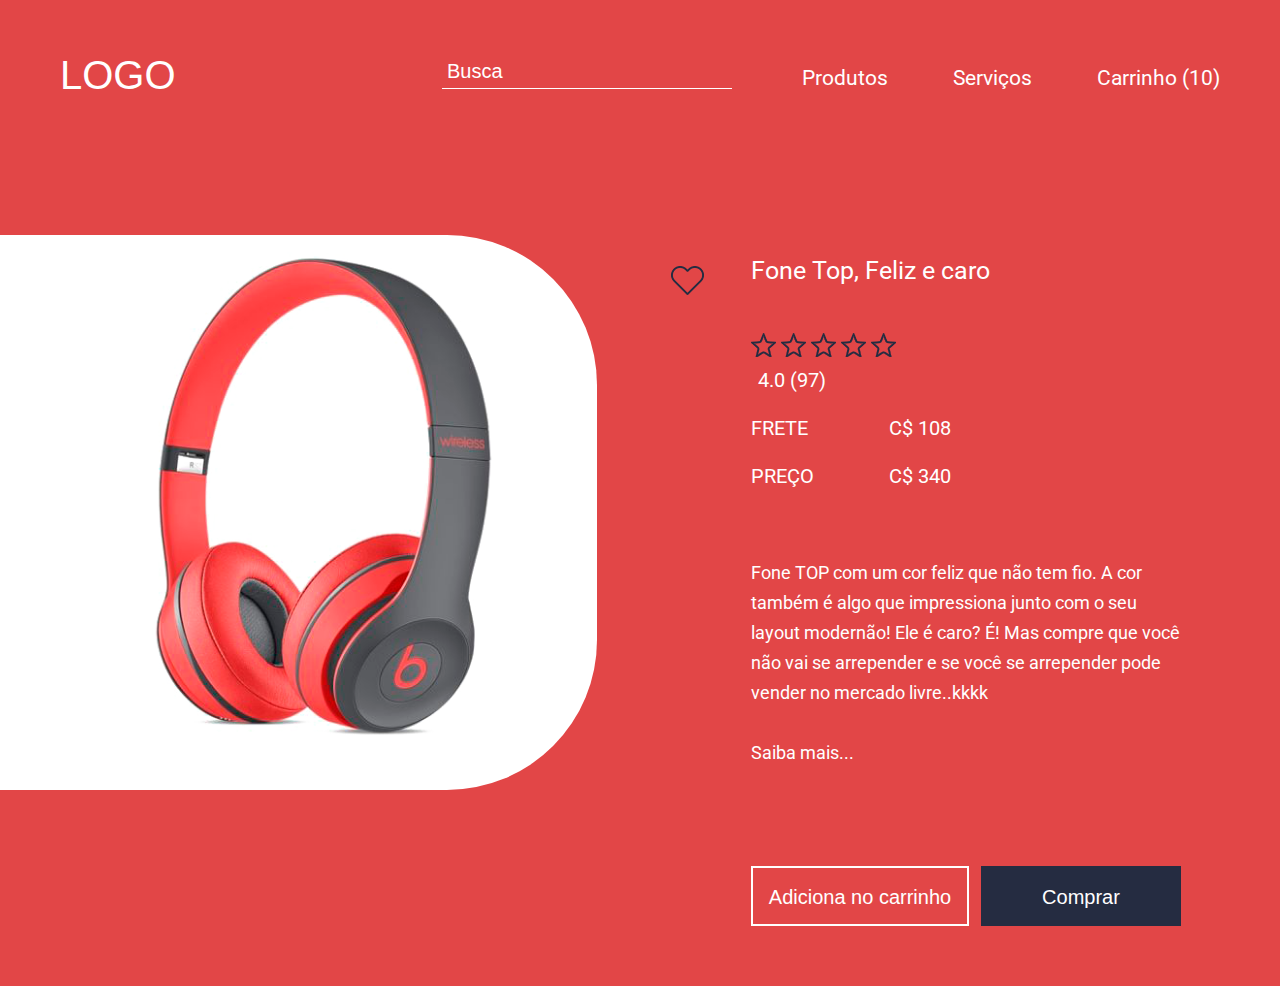
<file: index.html>
<!DOCTYPE html>
<html lang="pt-br">

<head>
  <meta charset="utf-8" />
  <meta name="viewport" content="width=device-width, initial-scale=1.0">
  <title>Raphael Freire</title>
  <link href="https://fonts.googleapis.com/css?family=Roboto:300,400,700" rel="stylesheet" />
  <link rel="stylesheet" href="css/reset.css" />
  <link rel="stylesheet" href="css/base.css">
  <link rel="stylesheet" href="css/container-store.css" />
  <link rel="stylesheet" href="css/header-store.css " />
  <link rel="stylesheet" href="css/input-search.css">
  <link rel="stylesheet" href="css/photo-product.css">
  <link rel="stylesheet" href="css/wrap-product.css">
  <link rel="stylesheet" href="css/description-product.css" />
  <link rel="stylesheet" href="css/button-store.css" />
</head>

<body>
  <div class="container-store">
    <header class="header-store">
      <h1 class="title">Logo</h1>
      <nav class="navigation">
        <form class="input-search">
          <input class="content" type="search" placeholder="Busca" /><input class="icon -open -active" type="image" src="img/search.svg" /><input
            class="icon -close" type="image" src="img/close.svg" />
        </form>

        <ul class="list" id="menu">
          <li class="item -menu"><a class="menu" href="#menu">Menu</a></li>
          <li class="item"><a class="action" href="#">Produtos</a></li>
          <li class="item"><a class="action" href="#">Serviços</a></li>
          <li class="item -last"><a class="action" href="#">Carrinho (10)</a></li>
        </ul>
      </nav>
    </header>

    <figure class="photo-product">
      <img class="photo" src="img/fone.png" alt="Fone de ouvido">
    </figure>

    <section class="wrap-product">
      <dl class="description-product">
        <dt class="title">Fone Top, Feliz e caro</dt>
        <dd class="item -heart">
          <img class="icon" src="img/heart.png" alt="Like">
          <img class="icon -active" src="img/heart-active.png" alt="Like">
        </dd>

        <dd class="item -star">
          <ol>
            <li class="star">
              <img class="icon" src="img/star.png" alt="Estrela" />
              <img class="icon -active" src="img/star-active.png" alt="Estrela" />
            </li>

            <li class="star">
              <img class="icon" src="img/star.png" alt="Estrela" />
              <img class="icon -active" src="img/star-active.png" alt="Estrela" />
            </li>

            <li class="star">
              <img class="icon" src="img/star.png" alt="Estrela" />
              <img class="icon -active" src="img/star-active.png" alt="Estrela" />
            </li>

            <li class="star">
              <img class="icon" src="img/star.png" alt="Estrela" />
              <img class="icon -active" src="img/star-active.png" alt="Estrela" />
            </li>

            <li class="star">
              <img class="icon" src="img/star.png" alt="Estrela" />
              <img class="icon -active" src="img/star-active.png" alt="Estrela" />
            </li>
          </ol>
        </dd>

        <dd class="item -number">4.0 (97)</dd>
        <dd class="item -info">
          <strong class="contrast">Frete</strong> C$ 108
        </dd>
        <dd class="item -info -last">
          <strong class="contrast">Preço</strong> C$ 340
        </dd>
        <dd class="text">Fone TOP com um cor feliz que não tem fio. A cor também é algo que
          impressiona junto com o seu layout modernão! Ele é caro? É! Mas
          compre que você não vai se arrepender e se você se arrepender pode
          vender no mercado livre..kkkk
        </dd>
        <dd class="text -more"><a href="" class="action">Saiba mais...</a></dd>
      </dl>
      <div class="buttons">
        <button class="button-store -second">Adiciona no carrinho</button>
        <button class="button-store" href="comprar.html">Comprar</button>
      </div>
    </section>
  </div>

  <script src="js/header-store.js"></script>
  <script src="js/input-search.js"></script>
  <script src="js/description-product.js"></script>
  <script src="js/home.js"></script>
</body>

</html>
</file>
<file: css/base.css>
body{
 background-color:  #252a34;
 background-image: linear-gradient(to bottom, #ff2e63, #252a34);
 background-attachment: fixed;
}

@media (max-width: 335px) {
  body {
    position: relative;
    overflow-x: hidden;
  }
  html {
    overflow-x: hidden;
  }
}
</file>
<file: css/container-store.css>
.container-store{
  box-sizing: border-box;
  background-color: #e24647;
  width: 90%;
  max-width: 1300px;
  padding: 55px 60px 196px 0;
  position: absolute;
  top: 50%;
  left: 50%;
  transform: translate(-50%)   translateY(-50%);
  box-shadow: 0 0 39px 0 rgba(50,50,50, 0.36);
}

@media (max-width: 1289px), (max-height: 900px){ 
  .container-store{
    position: static;
    transform: none;
    width: 100%;
    max-width: 100%;
  }
} 

@media (max-width: 1292px){
  .container-store{
    padding-right: 0px;
  }
}

@media (max-height: 952px){
  .container-store{
    max-width: 1300px;
    margin-left: auto;
    margin-right: auto;
  }
}
</file>
<file: css/header-store.css>
.header-store {
  color: #fff;
  overflow: hidden;
  margin-bottom: 138px;
  padding-left: 60px;
}

.header-store > .title {
  font-size: 40px;
  font-family: Arial, "Roboto", sans-serif;
  float: left;
  text-transform: uppercase;
  cursor: pointer;
}

.header-store > .navigation {
  font-size: 21px;
  font-family: "Segoe UI", "Roboto", sans-serif;
  float: right;
}

.header-store .list{
  display: inline;
}

.header-store .item {
  display: inline-block;
  margin-right: 60px;
  padding-bottom: 8px;
}

.header-store .item.-last {
  margin-right: 0px;
}

.header-store .item.-menu{
  display: none;
}

.header-store .action {
  text-decoration: none;
  color: inherit;
  position: relative;
}

.header-store .action:after{
  content: "";
  height: 1px;
  width: 100%;
  background-color: #fff;
  position: absolute;
  bottom: 0px;
  left: 0px;
  transform: scaleX(0);
  transition: transform 200ms linear;
  transform-origin: center left;
}

.header-store .action:hover:after {
  transform: scaleX(1);

}

@media (max-width: 1292px){
  .header-store{
    padding-right: 60px;
  } 
}

@media(max-width: 1030px){
 .header-store{
  margin-bottom: 60px;
  }

  .header-store > .title{
    float: none;
    text-align: center;
    margin-bottom: 20px;
  }

  .header-store > .navigation{
    float: none;
    text-align: center;
  }
  
}

@media(max-width: 840px){
  .header-store{
    padding-left: 30px;
  }
}


@media(max-width: 540px){
  .header-store .item{
    margin-right: 5px;
  }
}


@media(max-width: 410px){

  .header-store{
    padding-left: 0px;
    padding-right: 0px;
  }
}

@media(max-width: 330px){
    .header-store .item.-menu{
      display: block;
      box-sizing: border-box;
      width: 40px;
      height: 40px;
      background: url(../img/menu.svg) #fff center no-repeat;
      text-indent: -9999px;
      margin: 0px;
      position: absolute;
      top: 0;
      left: 0;
      transform: translateX(-100%);
      transition: transform 400ms 100ms linear;
      cursor: pointer;
    } 
    
    .header-store .list {
      background-color: #fff;
      color:#000;
      width: 100vw;
      padding:  40px 0 20px;
      position: absolute;
      top: 0;
      right: 0;
      transform: translateX(100%);
      transition: transform 300ms linear;
    }

    .header-store .list.-active{
      transform: translateX(0);
    }

     .header-store .list.-active .item.-menu{
       background-image: url(../img/close.svg);
       background-size: 65%; 
       transform: translateX(0);
       transition: none;
     }

    .header-store .item{
      display: block;
    }
}
</file>
<file: css/input-search.css>
.input-search {
  display: inline-block;
}

.input-search > .content {
  background-color: transparent;
  border: none;
  color: inherit;
  font-family: Arial, "Roboto", sans-serif;
  font-size: 20px;
  padding: 5px;
  width: 290px;
  border-bottom: 1px solid #fff;
  margin-right: 65px;
  vertical-align: bottom;
}

.input-search .content::placeholder{
  color:inherit;
}

.input-search > .icon{
  display: none;
}

@media (max-width: 840px){
  .input-search{
    position: absolute;
    top: 0;
    left: 0;
    transform: translateX(calc(-100% + 40px));
    transition: transform 200ms linear;
  }
  
  .input-search.-active{
     transform: translateX(0%);
     transition: transform 350ms linear;
  }

  .input-search  .content {
    background-color: #fff;
    color: #000;
    margin-right: 0px;
    vertical-align: middle;
    height: 40px;
  }

  .input-search > .icon{
    display: none;
    background-color: #fff;
    box-sizing: border-box;
    width: 40px;
    height: 40px;
    padding: 8px;
    vertical-align: middle;
  }

  .input-search > .icon.-active {
    display: inline-block;
  }
}

@media (max-width: 400px){
  .input-search .content {
    width: 65vw;
  }
}
</file>
<file: css/photo-product.css>
.photo-product{
  background-color: #fff;
  display: inline-block;
  height: 555px;
  vertical-align: middle;
  border-top-right-radius: 150px;
  border-bottom-right-radius: 150px;
  margin-right: 150px;
  padding-left: 50px;
  position: relative;
}

.photo-product::before{
  content: "";
  left: 0;
  position: absolute;
  width: 100%;
  height: 100%;
  background-color: #fff;
  z-index: -1;
  transform: translateX(-100%);
  box-shadow: inset 0 0 39px 0 rgba(50,50,50, 0.36);
}

@media (max-width: 1192px){
  .photo-product {
    display: block;
    margin-right: 0px;
    border-radius: 0px;
    text-align: center;
    margin-bottom: 30px;
    padding-left: 0px;
  }
} 


@media (max-width: 560px){
.photo-product{
  height: auto;
}

  .photo-product > .photo{
    width: 100%;
  }
}
</file>
<file: css/wrap-product.css>
.wrap-product{
  display: inline-block;
  width: 430px;
  vertical-align: middle;
  position: relative;
}

.wrap-product > .buttons{
  position: absolute;
  bottom: 0px;
  transform: translateY(calc(100% + 98px));
  width: 100%;
}

.wrap-product > .buttons > .button-store{
  float: right;
}

.wrap-product > .buttons > .button-store.-second{
  float: left;
}


@media (max-width: 1192px){
  .wrap-product{
    width: 100%;
  }

  .wrap-product > .buttons{
    position: static;
    width: 100%;
    margin-left: auto;
    margin-right: auto;
    text-align: center;
    transform: none;
  }

  .wrap-product > .buttons > .button-store,
  .wrap-product > .buttons > .button-store.-second {
    float: none;
  }

}
</file>
<file: css/description-product.css>
.description-product {
  font-family: "Roboto", sans-serif;
  color: #fff; 
}

.description-product >.title {
  font-size: 25px;
  margin-bottom: 50px;
}

.description-product > .item {
  font-size: 20px;
  margin-bottom: 28px;
}

.description-product > .item.-heart {
  position: absolute;
  transform: translateX(-100%);
  top: 8px;
  left: -47px;
  cursor: pointer;
  width: 33px;
  height: 29px;
}

.description-product > .item.-active{
  background-color: #252c41;
}

.description-product .icon{
  transition: transform 100ms linear;
}

.description-product .icon:hover{
  transform: scale(1.15);
}

.description-product .icon.-active{
    display:none;
}

.description-product > .item.-active .icon {
  display: none;
}

.description-product > .item.-active .icon.-active{
  display:block;
}

.description-product > .item.-star {
  margin-bottom: 10px;
  cursor: pointer;
}

.description-product .star{
  display: inline-block;
}

.description-product .star.-active .icon{
  display: none;
}

.description-product .star.-active .-active{
  display: block;
}

.description-product > .item.-star + .item{
margin-left: 7px;
}

.description-product > .item.-info {
  width: 200px;
  text-align: right;
}
 
.description-product > .item.-last {
  margin-bottom: 72px;
}

.description-product .contrast {
  text-transform: uppercase;
  float: left;
}

.description-product > .text {
  font-size: 18px;
  line-height: 30px;
  margin-bottom: 30px;
}

.description-product > .text.-more {
  margin-bottom: 0px;
}

.description-product .action {
  color: inherit;
  text-decoration: none;
}  


@media (max-width: 1192px){
  .description-product{
    width: 50%;
    min-width: 655px;
    margin-left: auto;
    margin-right: auto;
    margin-bottom: 60px;
  }

  .description-product > .title{
    font-size: 35px;
    text-align: center;
  }

  .description-product > .item.-heart{
    left: auto;
    transform: none;
  }

  .description-product > .item.-star {
    float: left;
    margin-right: 10px;
  }

  .description-product > .item.-number {
    padding-top: 4px;
  }
}

@media (max-width: 720px){
  .description-product{
    width: 90%;
    min-width: auto;
  }
}

@media (max-width: 475px){
   .description-product > .item.-heart{
    position: static;
  }
}
</file>
<file: css/button-store.css>
.button-store {
  display: inline-block;
  box-sizing: border-box;
  background-color: #252c41;
  font-size: 20px;
  color:#fff;
  font-family: Arial, "Roboto", sans-serif;
  width: 200px;
  height: 60px;
  line-height: 60px;
  margin-right: 0px;
  text-align: center;
  text-decoration: none;
  border: none;
  cursor: pointer;
 
}

.button-store:hover{
background-color: #fff;
color: #ee2244;
}

.button-store.-second {
  background-color: transparent;
  width: 218px;
  line-height: 56px;
  border: 2px solid #fff;
  margin-right: 10px;
   transition: all 200ms linear;
}

.button-store.-second:hover{
  background-color: #fff;
  color: #ee2244;
}

.button-store > button,
.button-store > a {
  font-size: inherit;
  background-color: inherit;
  border: none;
  color: inherit;
  text-decoration: inherit;
}

@media (max-width: 1192px){
  .button-store.-second{
    margin-right: 38px;
  }
}

@media (max-width: 500px){
  .button-store.-second{
    margin-right: 20px; 
  }
}

@media (max-width: 470px){
  .button-store, .button-store.-second{
    display: block;
    width: 90%;
    margin-left: auto;
    margin-right: auto;
  }

  .button-store.-second{
    margin-bottom: 20px;
  }
}
</file>
